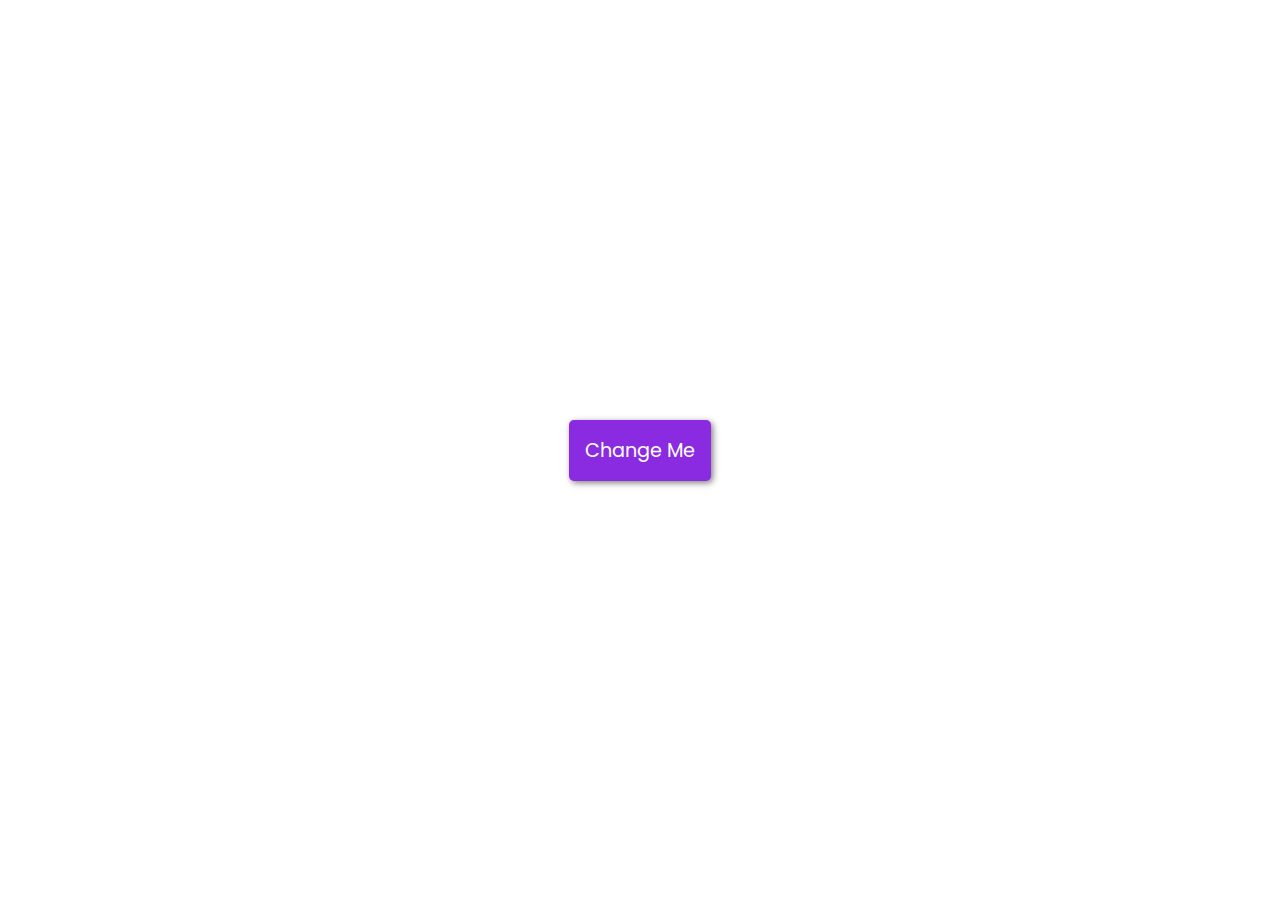
<file: Background Changer/index.html>
<!DOCTYPE html>
<html lang="en">
<head>
    <meta charset="UTF-8">
    <meta name="viewport" content="width=device-width, initial-scale=1.0">
    <title>Background Changer</title>
    <link rel="stylesheet" href="style.css">
</head>
<body>
   
    <button id="btn">Change Me</button>

    <script src="app.js"></script>

</body>
</html>
</file>
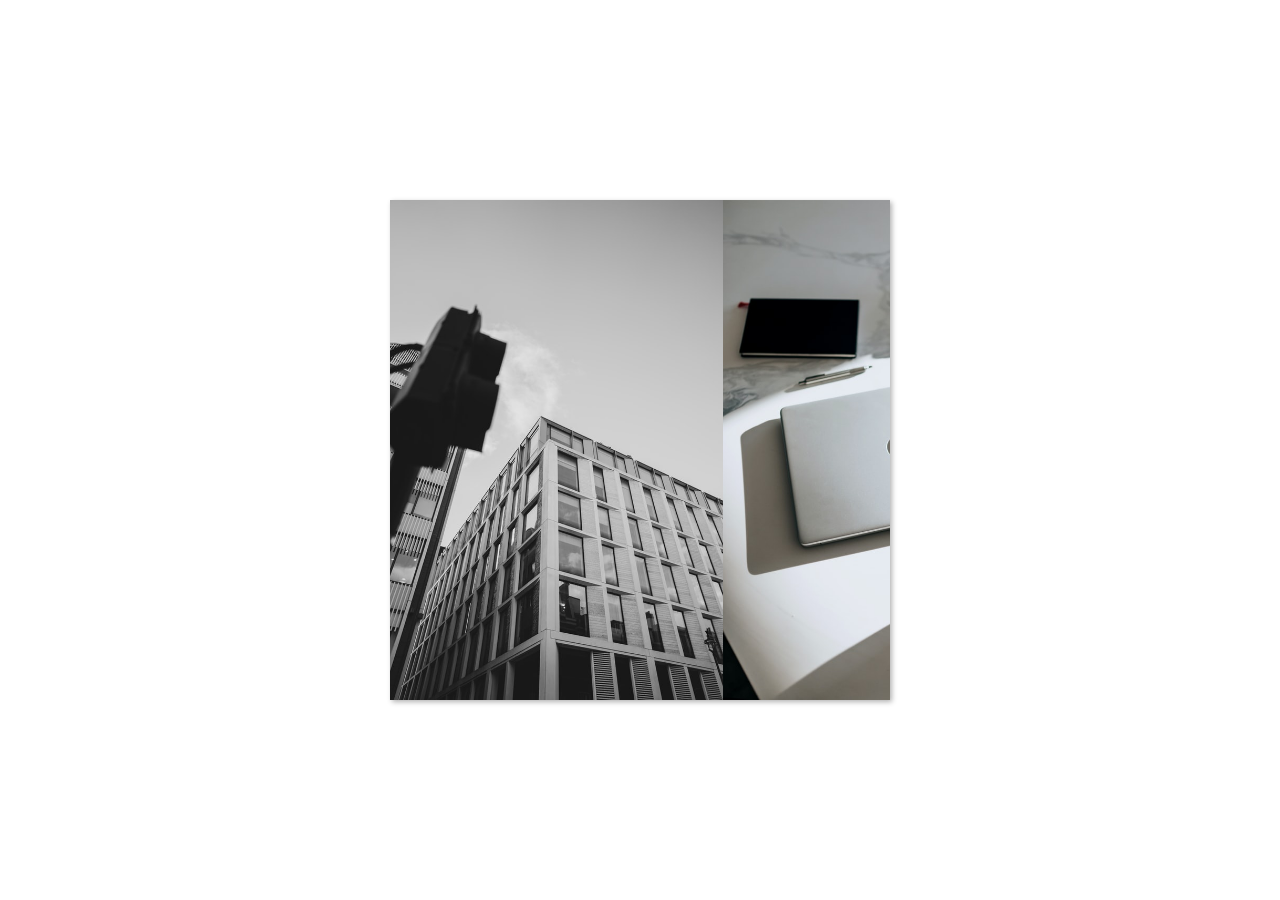
<file: Carousel/index.html>
<!DOCTYPE html>
<html lang="en">
<head>
    <meta charset="UTF-8">
    <meta name="viewport" content="width=device-width, initial-scale=1.0">
    <title>Carousel</title>
    <link rel="stylesheet" href="style.css">
</head>
<body>
 
    <div class="carousel">
        <div class="image-container"
        id="imgs">

            <img src="./business.jpg" alt="" />

            <img src="laptop.jpg" alt="" />

            <img src="./mobile.jpg" alt="" />

            <img src="./camera.jpg" alt="" />

        </div>
    </div>

    <script src="app.js"></script>

</body>
</html>
</file>
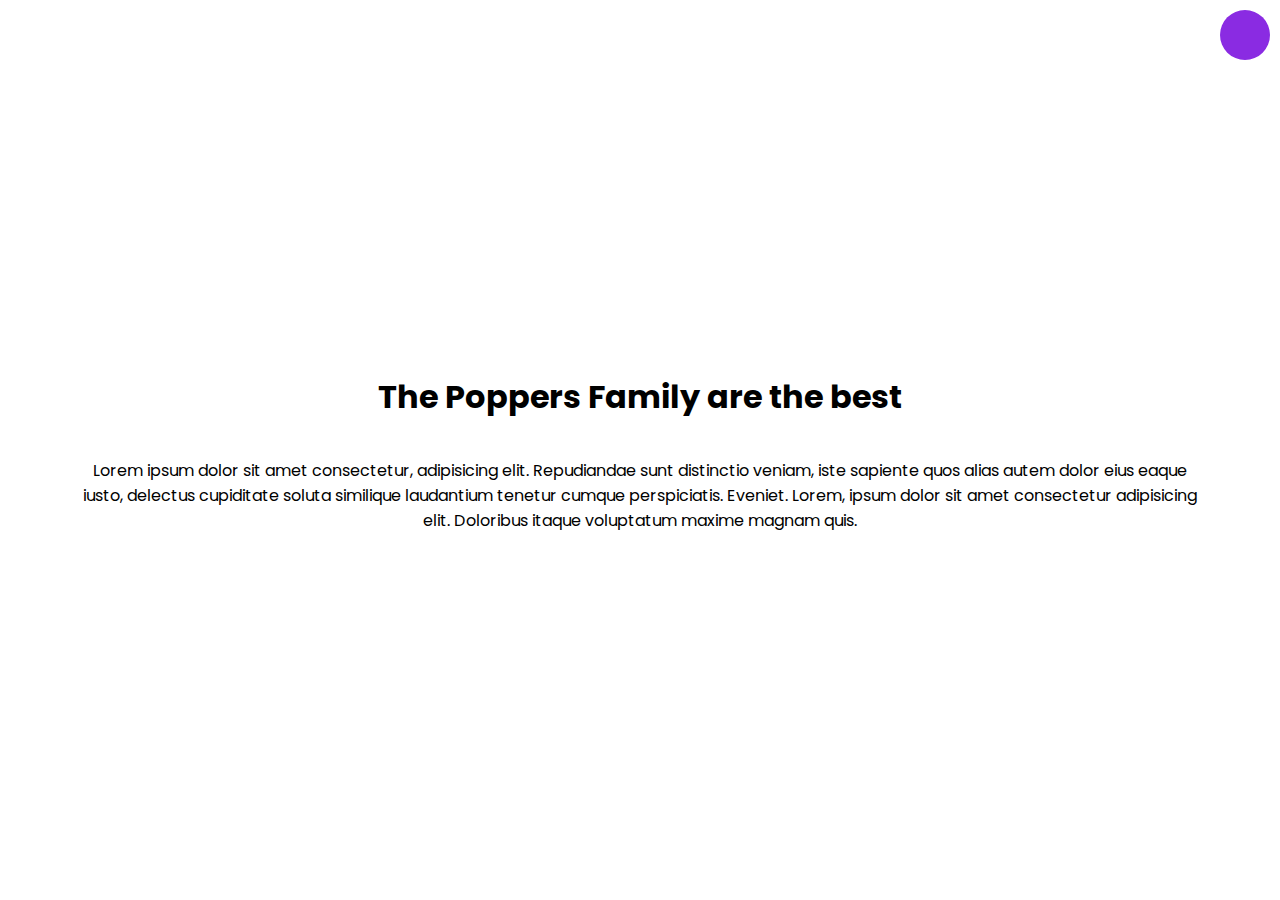
<file: Dark Mode Toggle/index.html>
<!DOCTYPE html>
<html lang="en">
<head>
    <meta charset="UTF-8">
    <meta name="viewport" content="width=device-width, initial-scale=1.0">
    <title>Dark Mode Toggle</title>
    <link rel="stylesheet" href="style.css">
</head>
<body>

    <div class="toggle-container">
        <input type="checkbox" id="toggle" name="toggle" />
        <label for="toggle"></label>
    </div>
   
    <h1>The Poppers Family are the best</h1>

    <p>
        Lorem ipsum dolor sit amet
        consectetur, adipisicing elit.
        Repudiandae sunt distinctio veniam,
        iste sapiente quos alias autem dolor
        eius eaque iusto, delectus cupiditate
        soluta similique laudantium tenetur cumque
        perspiciatis. Eveniet.
        Lorem, ipsum dolor sit amet consectetur adipisicing elit. Doloribus itaque voluptatum maxime magnam quis.
    </p>

    <script src="app.js"></script>

</body>
</html>
</file>
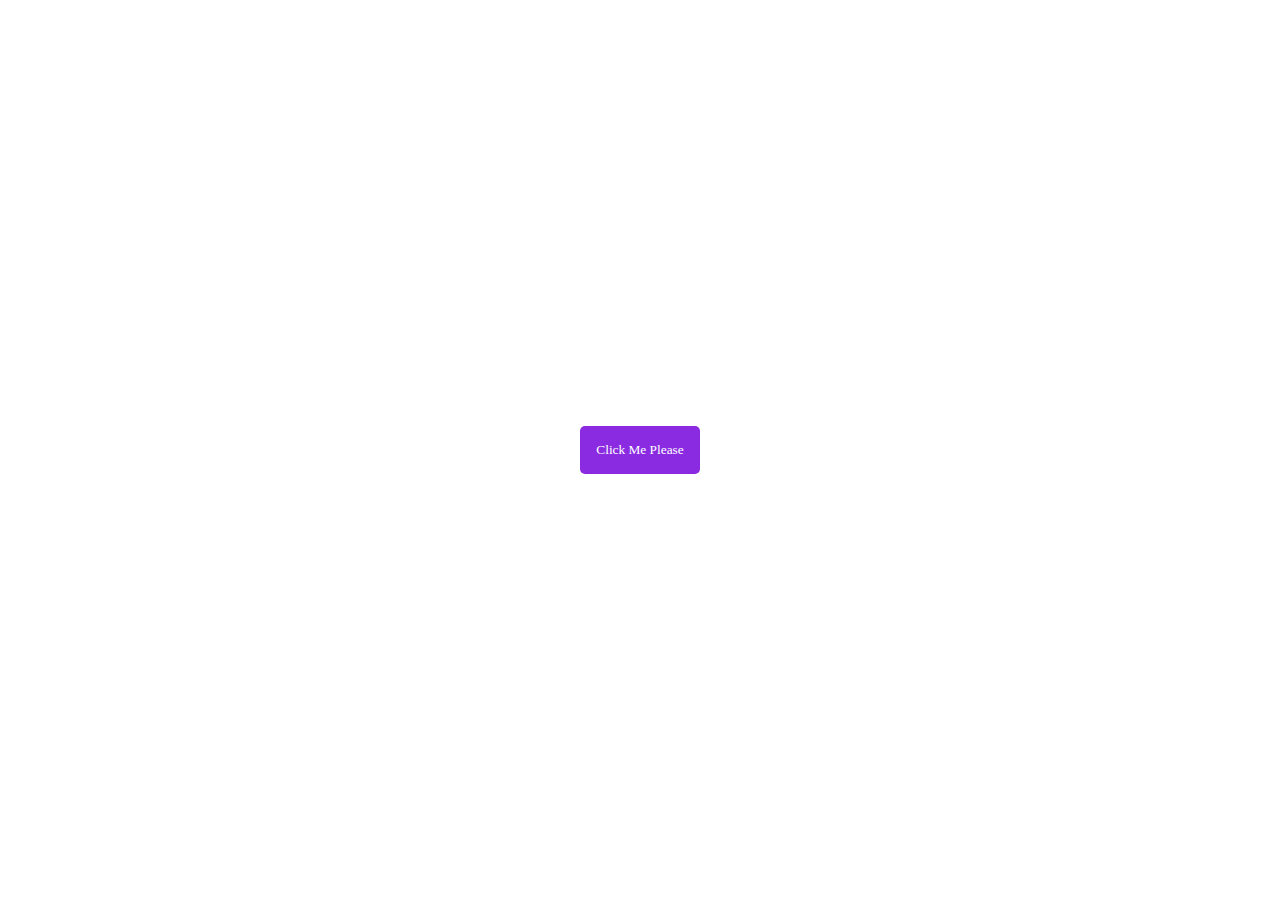
<file: Toast Notification/index.html>
<!DOCTYPE html>
<html lang="en">
<head>
    <meta charset="UTF-8">
    <meta name="viewport" content="width=device-width, initial-scale=1.0">
    <title>Toast Notification </title>
    <link rel="stylesheet" href="style.css">
</head>
<body>
   <div id="container"></div>
<button id="btn">Click Me Please</button>

    <script src="app.js"></script>

</body>
</html>
</file>
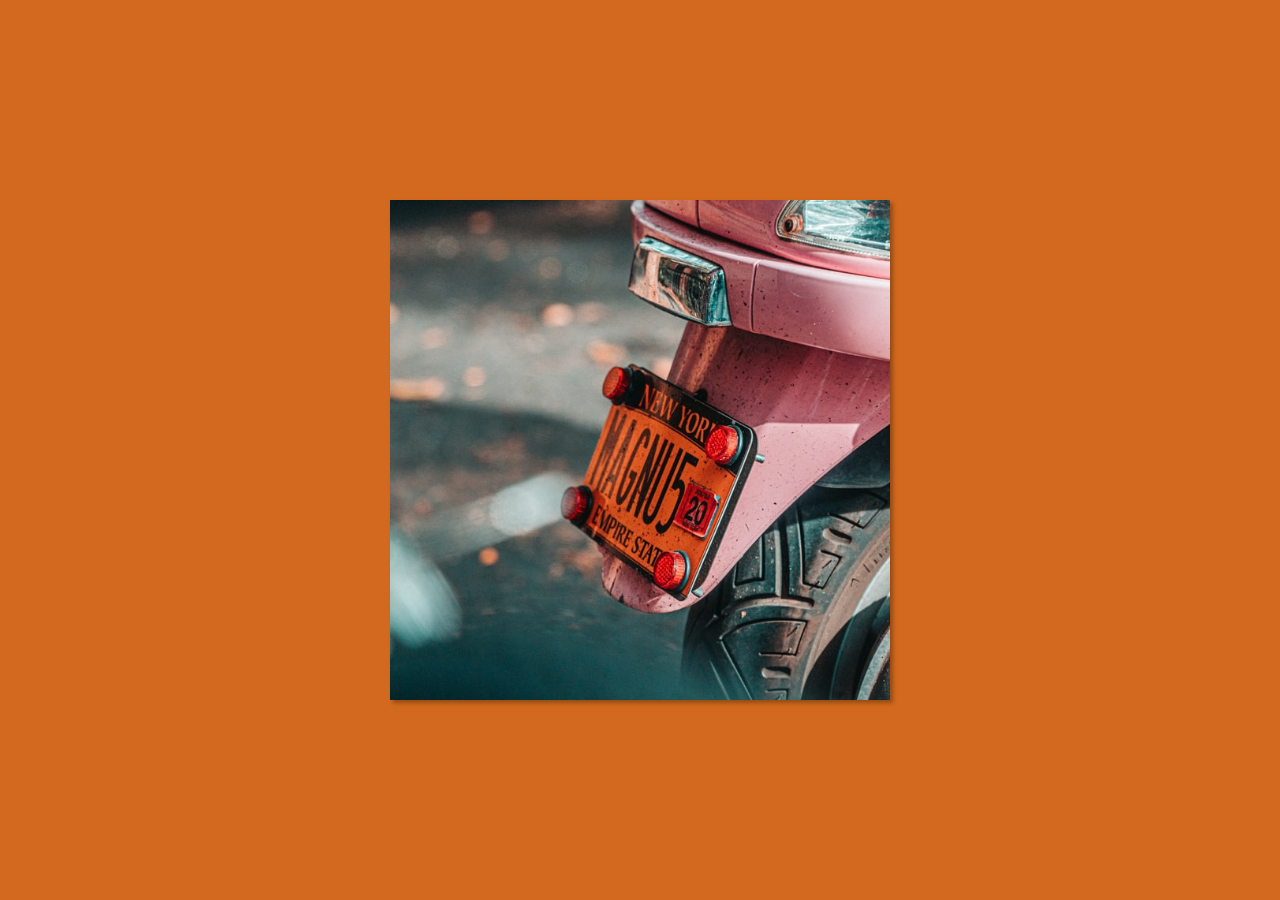
<file: Zoom effect/index.html>
<!DOCTYPE html>
<html lang="en">
<head>
    <meta charset="UTF-8">
    <meta name="viewport" content="width=device-width, initial-scale=1.0">
    <title>Zoom Effect</title>
    <link rel="stylesheet" href="style.css">
</head>
<body>
   
      <div id="container">
          <img src="car.jpg" alt="car" />
      </div>





    <script src="app.js"></script>

</body>
</html>
</file>
<file: Background Changer/style.css>
@import url("https://fonts.googleapis.com/css2?family=Poppins:wght@200;400,600&display=swap");

* {
    box-sizing: border-box;
}



body{
    display: flex;
    align-items: center;
    justify-content: center;
    min-height: 100vh;
    margin: 0;
    font-family: "poppins" , "sans-serif";
}

button{
    background-color: blueviolet;
    color: white;
    padding: 1rem;
    font-family: inherit;
    font-size: 1.2rem;
    box-shadow: 2px 2px 6px rgba(0, 0, 0, 0.5);
    border-radius: 5px;
    border: none;
    transition: transform 0.1s linear;
}

button:focus{
     outline: none;
}

button:active{
    box-shadow: 0;
    transform: translate(2px, 2px);
}
</file>
<file: Carousel/style.css>
@import url("https://fonts.googleapis.com/css2?family=Poppins:wght@200;400,600&display=swap");

* {
    box-sizing: border-box;
}



body{
    display: flex;
    align-items: center;
    justify-content: center;
    min-height: 100vh;
    margin: 0;
    font-family: "poppins" , "sans-serif";
}

.carousel{
    box-shadow: 2px 2px 5px rgba(0, 0, 0, 0.3);
    overflow: hidden; 
    height: 500px;
    width: 500px;
}

.image-container {
    display: flex;
    transition: transform 0.3s linear;
    transform: translateX(0);
}

img{
    object-fit: cover;
    height: 500px;
    width: 500px;
}
</file>
<file: Dark Mode Toggle/style.css>
@import url("https://fonts.googleapis.com/css2?family=Poppins:wght@200;400,600&display=swap");

* {
    box-sizing: border-box;
}



body{
    display: flex;
    align-items: center;
    justify-content: center;
    flex-direction: column;
    min-height: 100vh;
    margin: 0;
    font-family: "poppins" , "sans-serif";
    text-align: center;
    padding: 5rem;

    transition: background 0.3s linear,
    color 0.3s linear;
}

body.dark {
    background-color: #1f1f1f;
    color: white;
}

label{
    background-color: blueviolet;
    border-radius: 50%;
    display: inline-block;
    width: 50px;
    height: 50px;
    user-select: none;
    cursor: pointer;
    transition: background 0.3s linear;
    
}

body.dark label {
    background-color: #fff;
}

.toggle-container{
   position: fixed;
   top: 10px;
   right: 10px;
}

input{
    visibility: hidden;
}
</file>
<file: Toast Notification/style.css>
body{
    display: flex;
    align-items: center;
    justify-content: center;
    min-height: 100vh;
    margin: 0;
    font-family: "poppins" , "sans-serif";
}

#container {
    position: fixed;
    bottom: 10px;
    right: 10px;
}

.toast {
    background-color: blueviolet;
    color: white;
    border-radius: 5px;
    padding: 2rem;
    margin: 1rem;
}

button{
    padding: 1rem;
    background-color: blueviolet;
    color: white;
    border-radius: 5px;
    border: none;
    font-family: inherit;
}
</file>
<file: Zoom effect/style.css>
@import url("https://fonts.googleapis.com/css2?family=Poppins:wght@200;400,600&display=swap");

* {
    box-sizing: border-box;
}



body{
    background-color: chocolate;
    display: flex;
    align-items: center;
    justify-content: center;
    min-height: 100vh;
    margin: 0;
    font-family: "poppins" , "sans-serif";
}

#container {
    box-shadow: 3px 3px 4px rgba(0, 0, 0, 0.3);
    height: 500px;
    width: 500px;
    overflow: hidden;
}

img{
    transform-origin: center center ;
    object-fit: cover;
    height: 100%;
    width: 100%;
}
</file>
